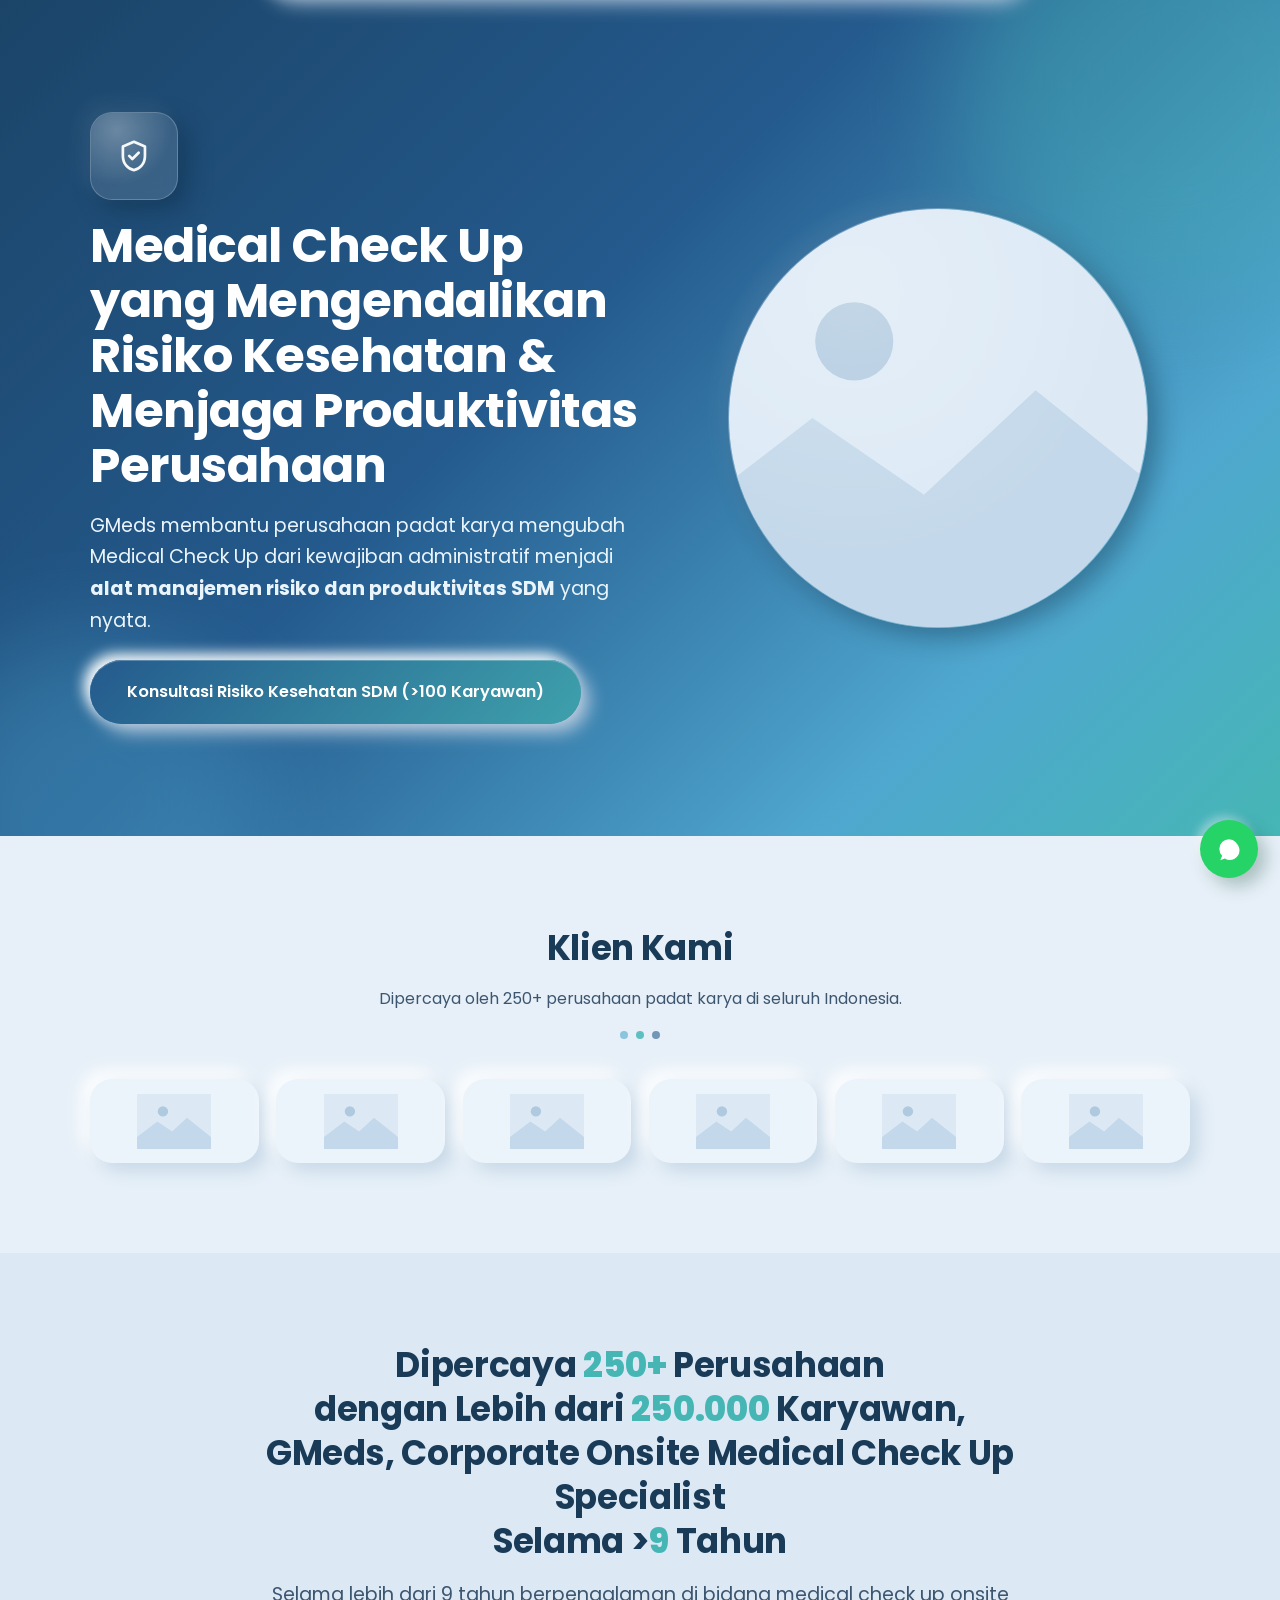
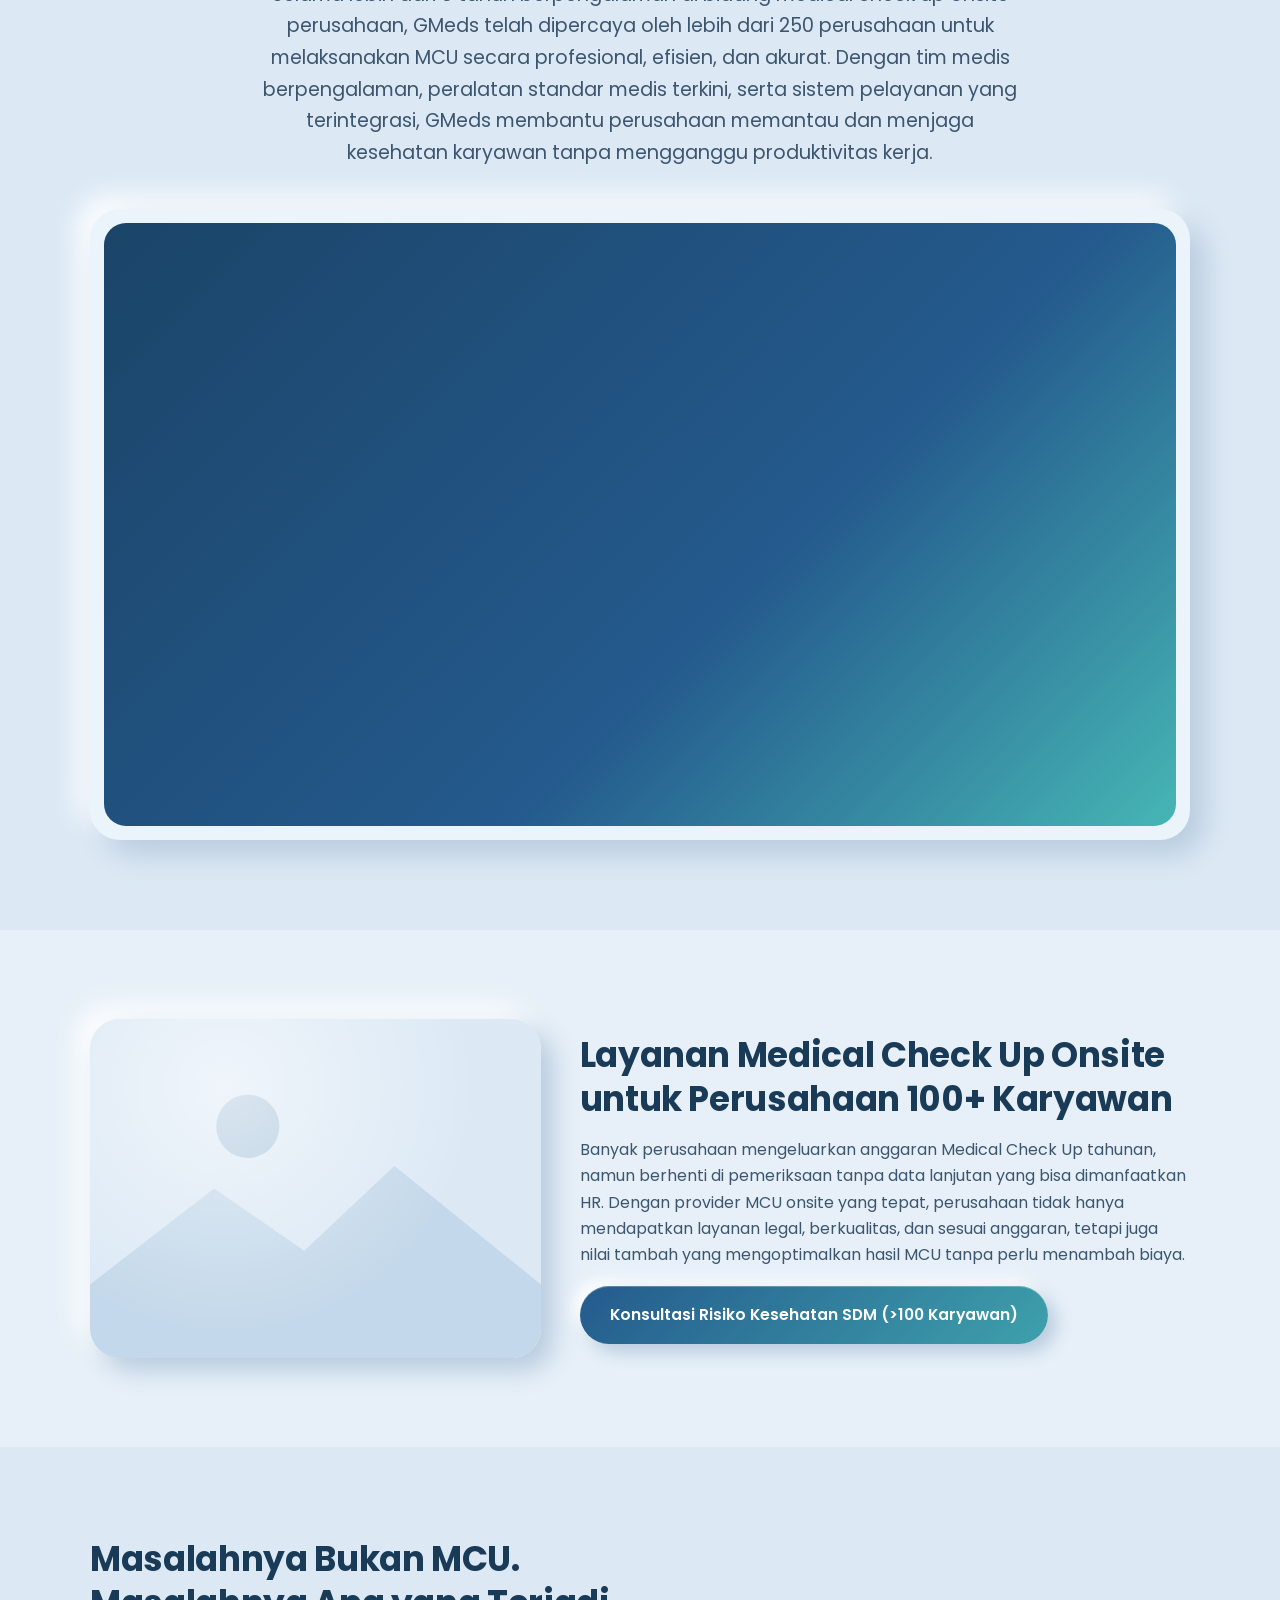
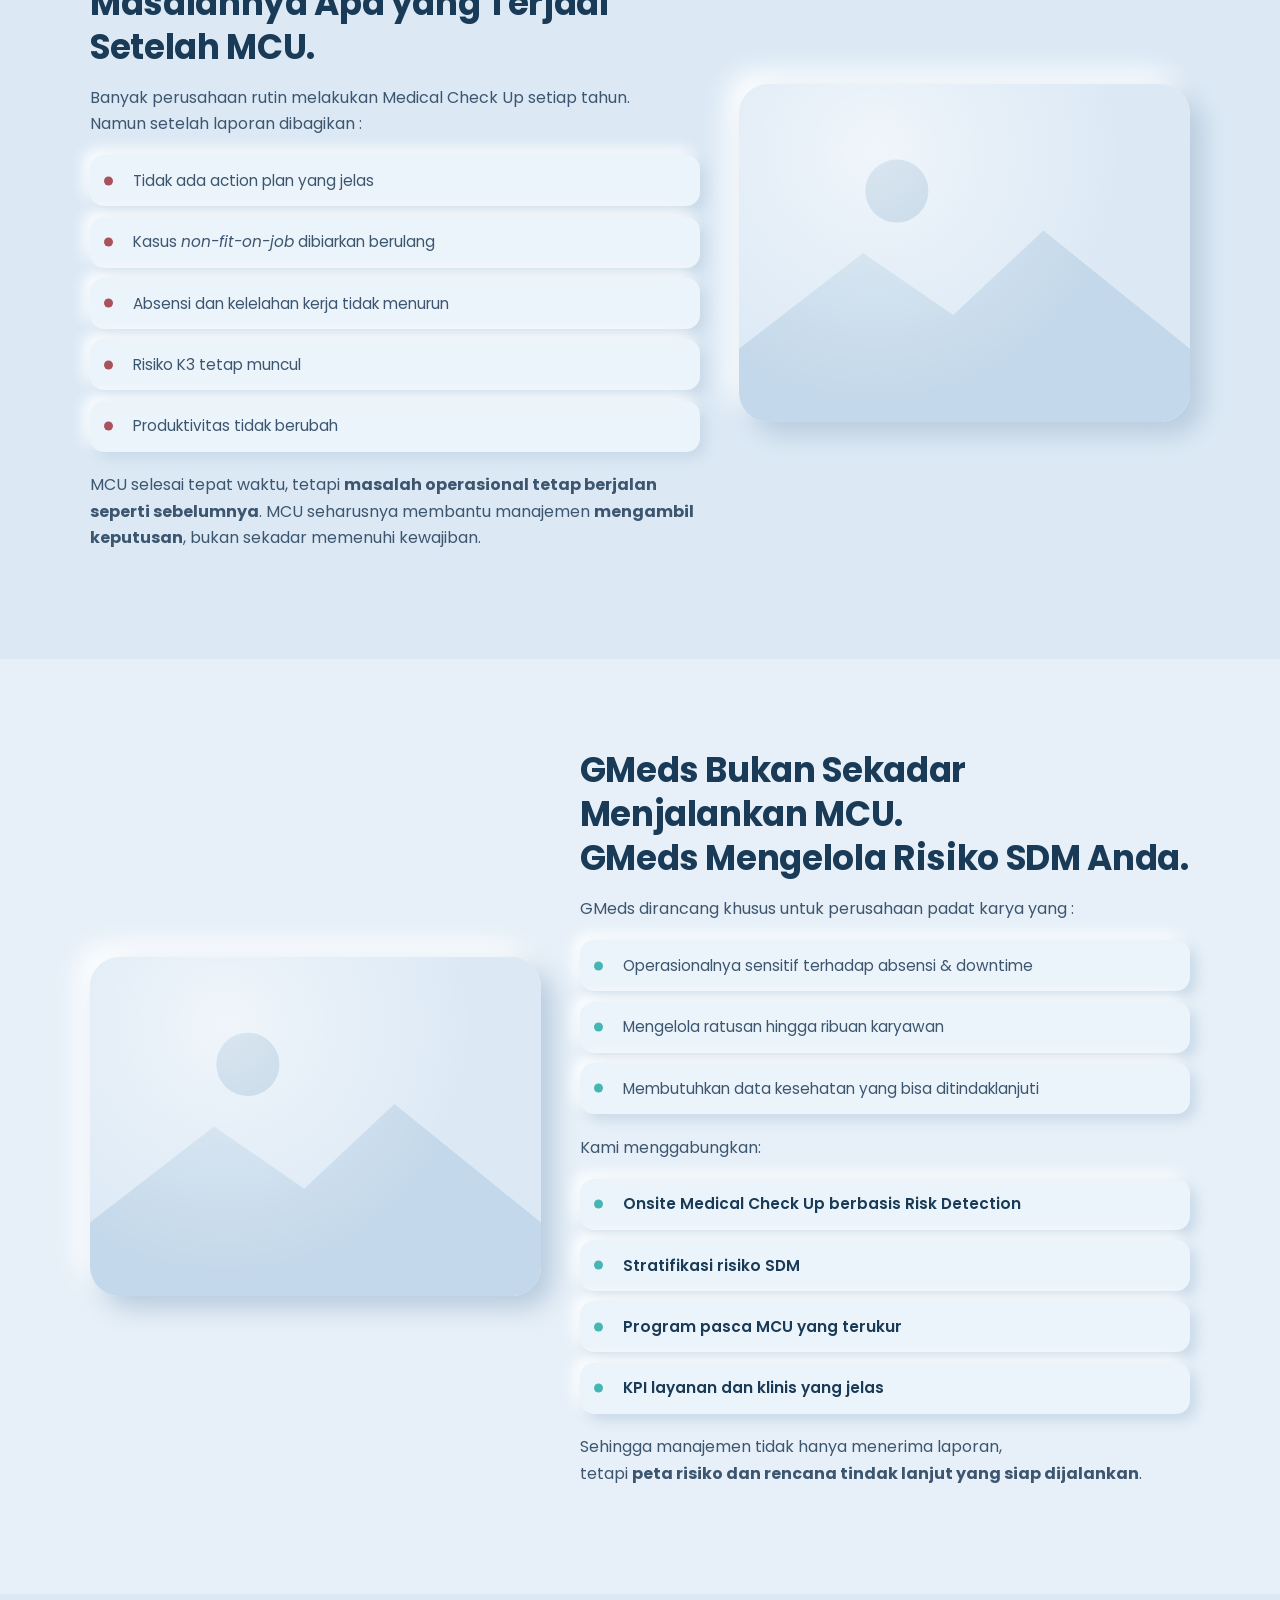
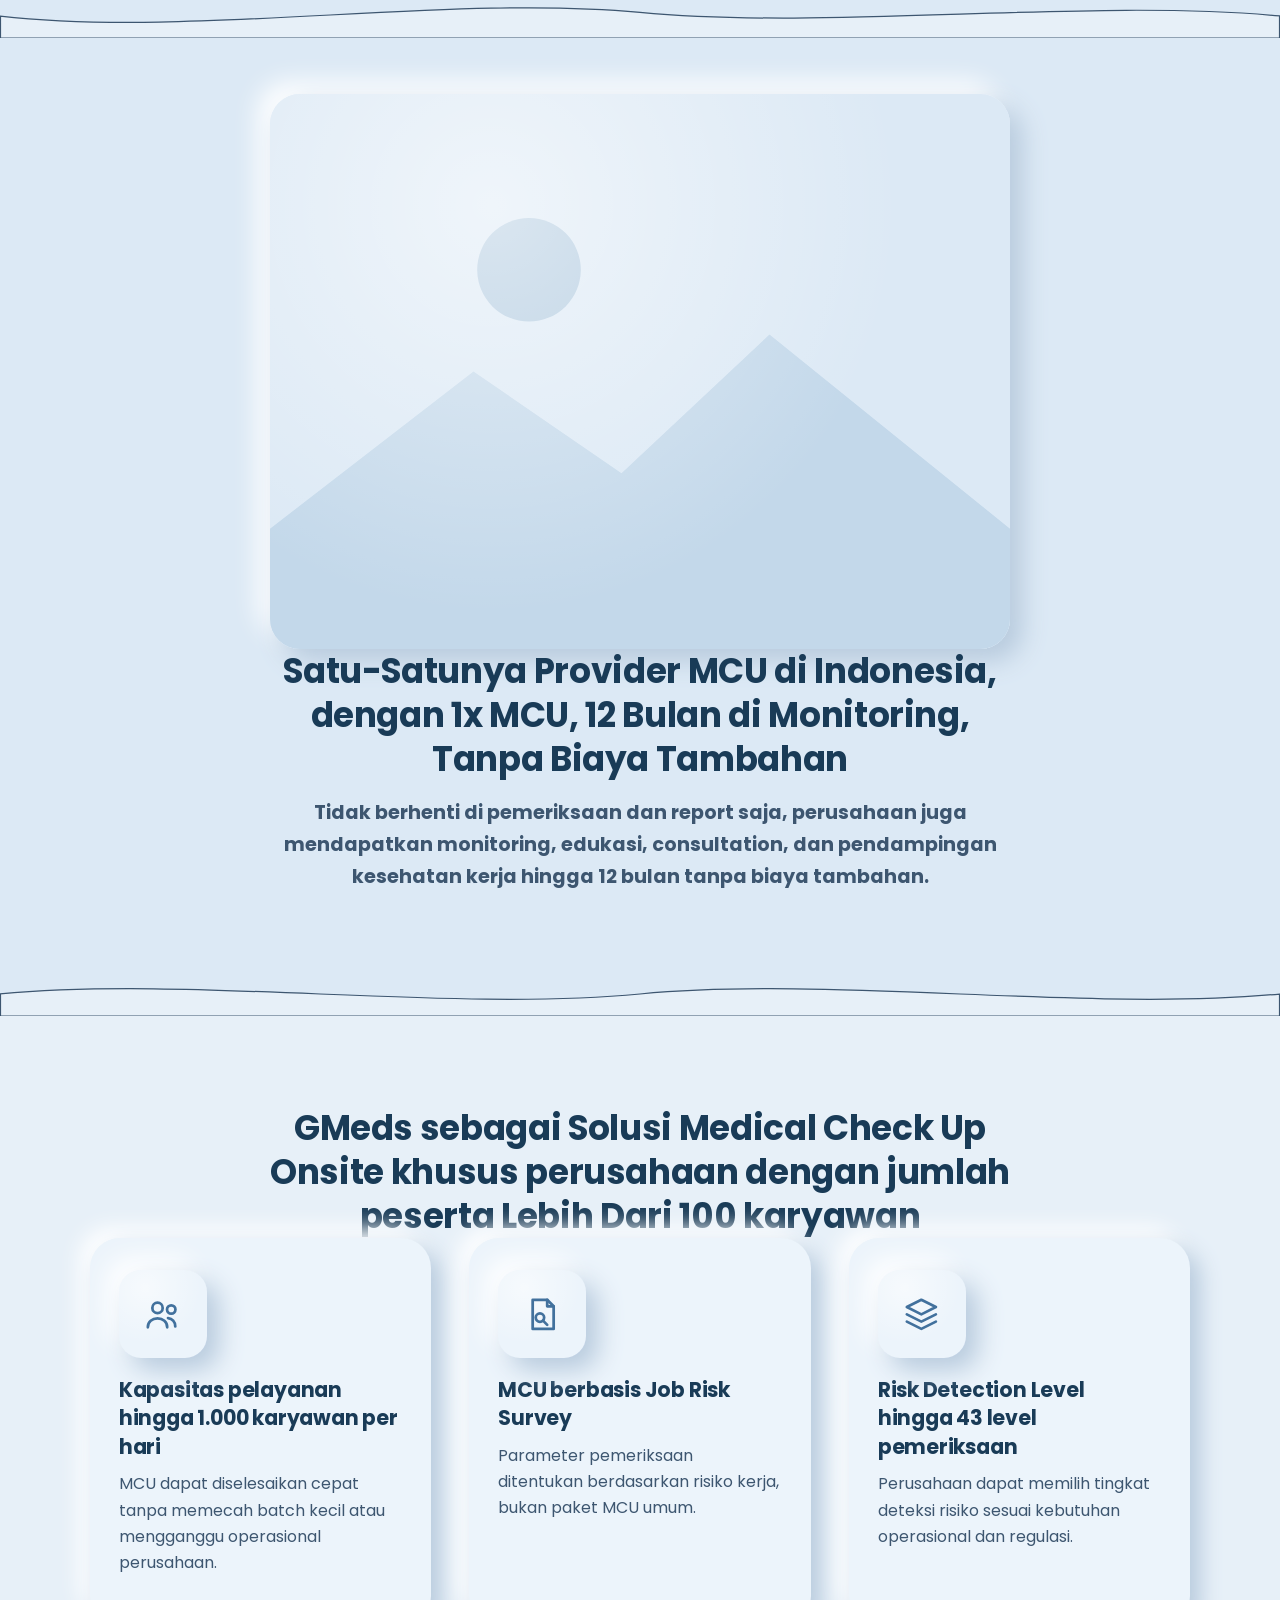
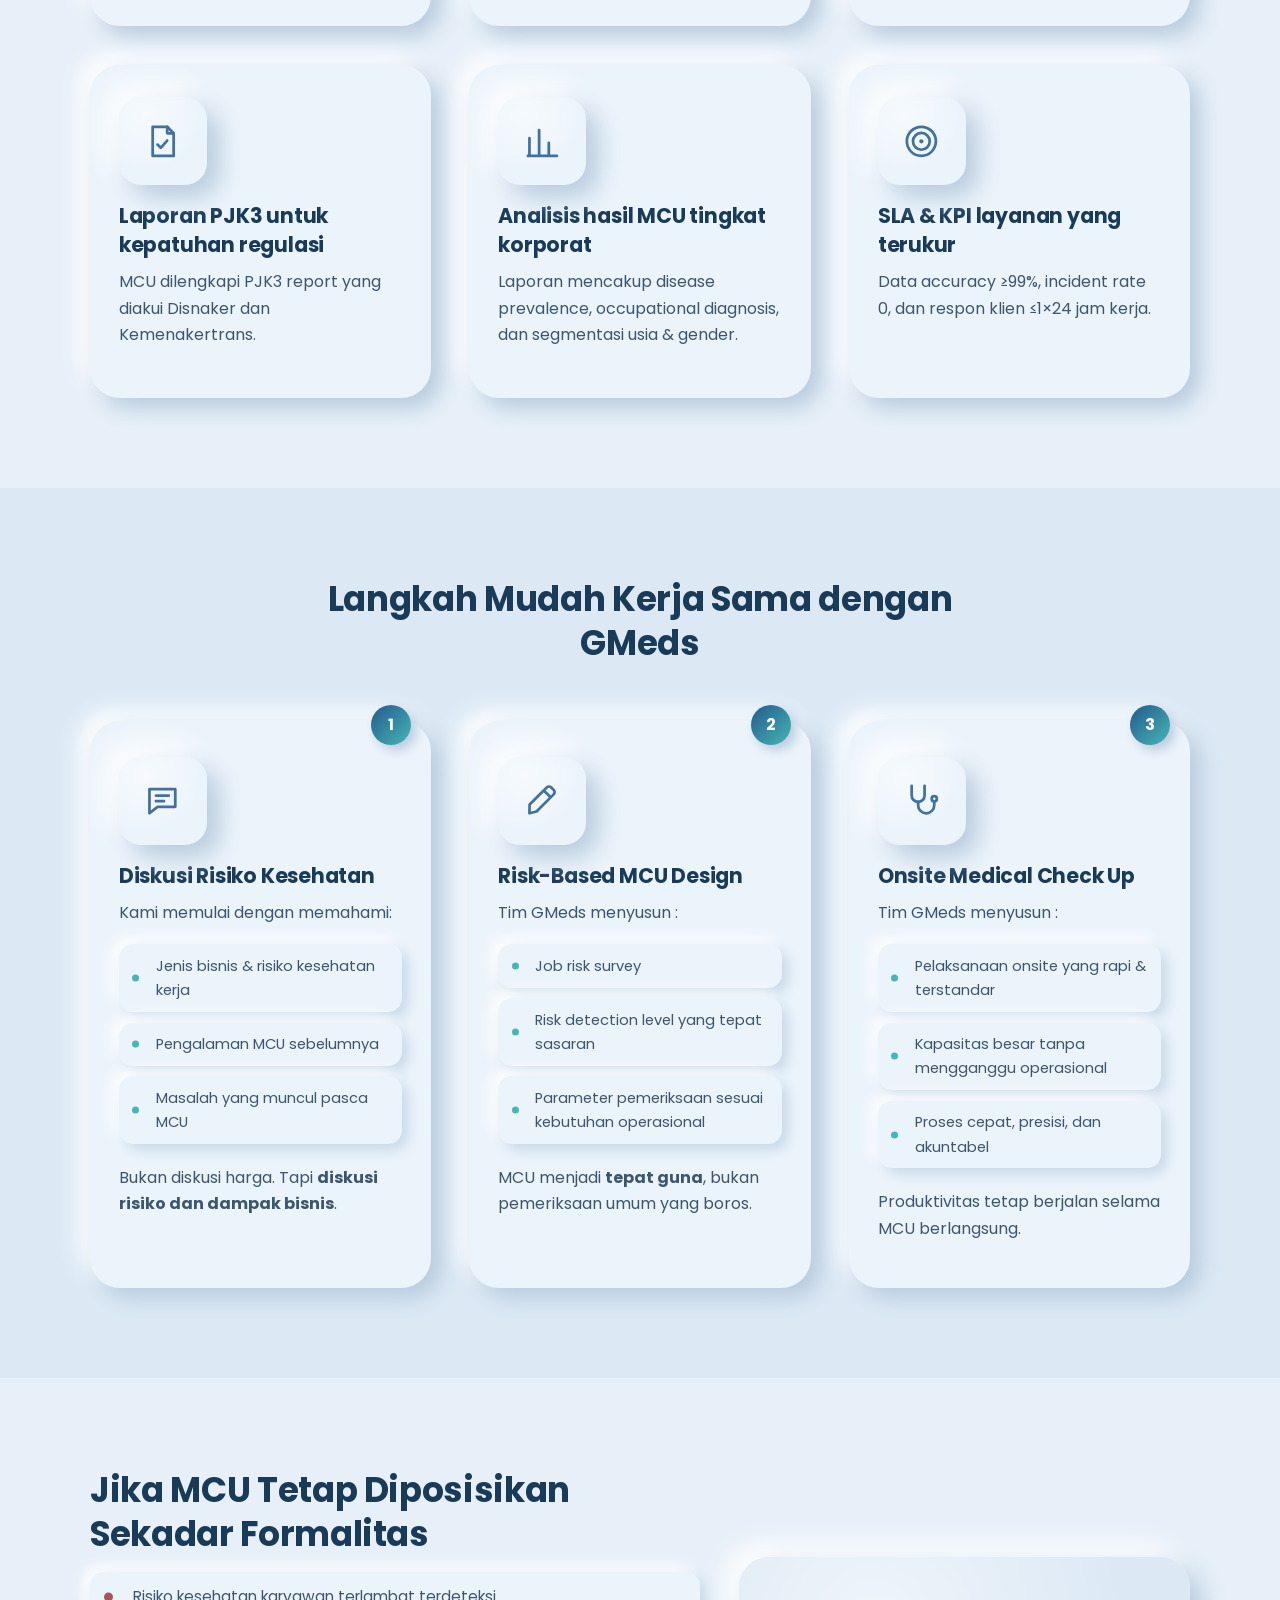
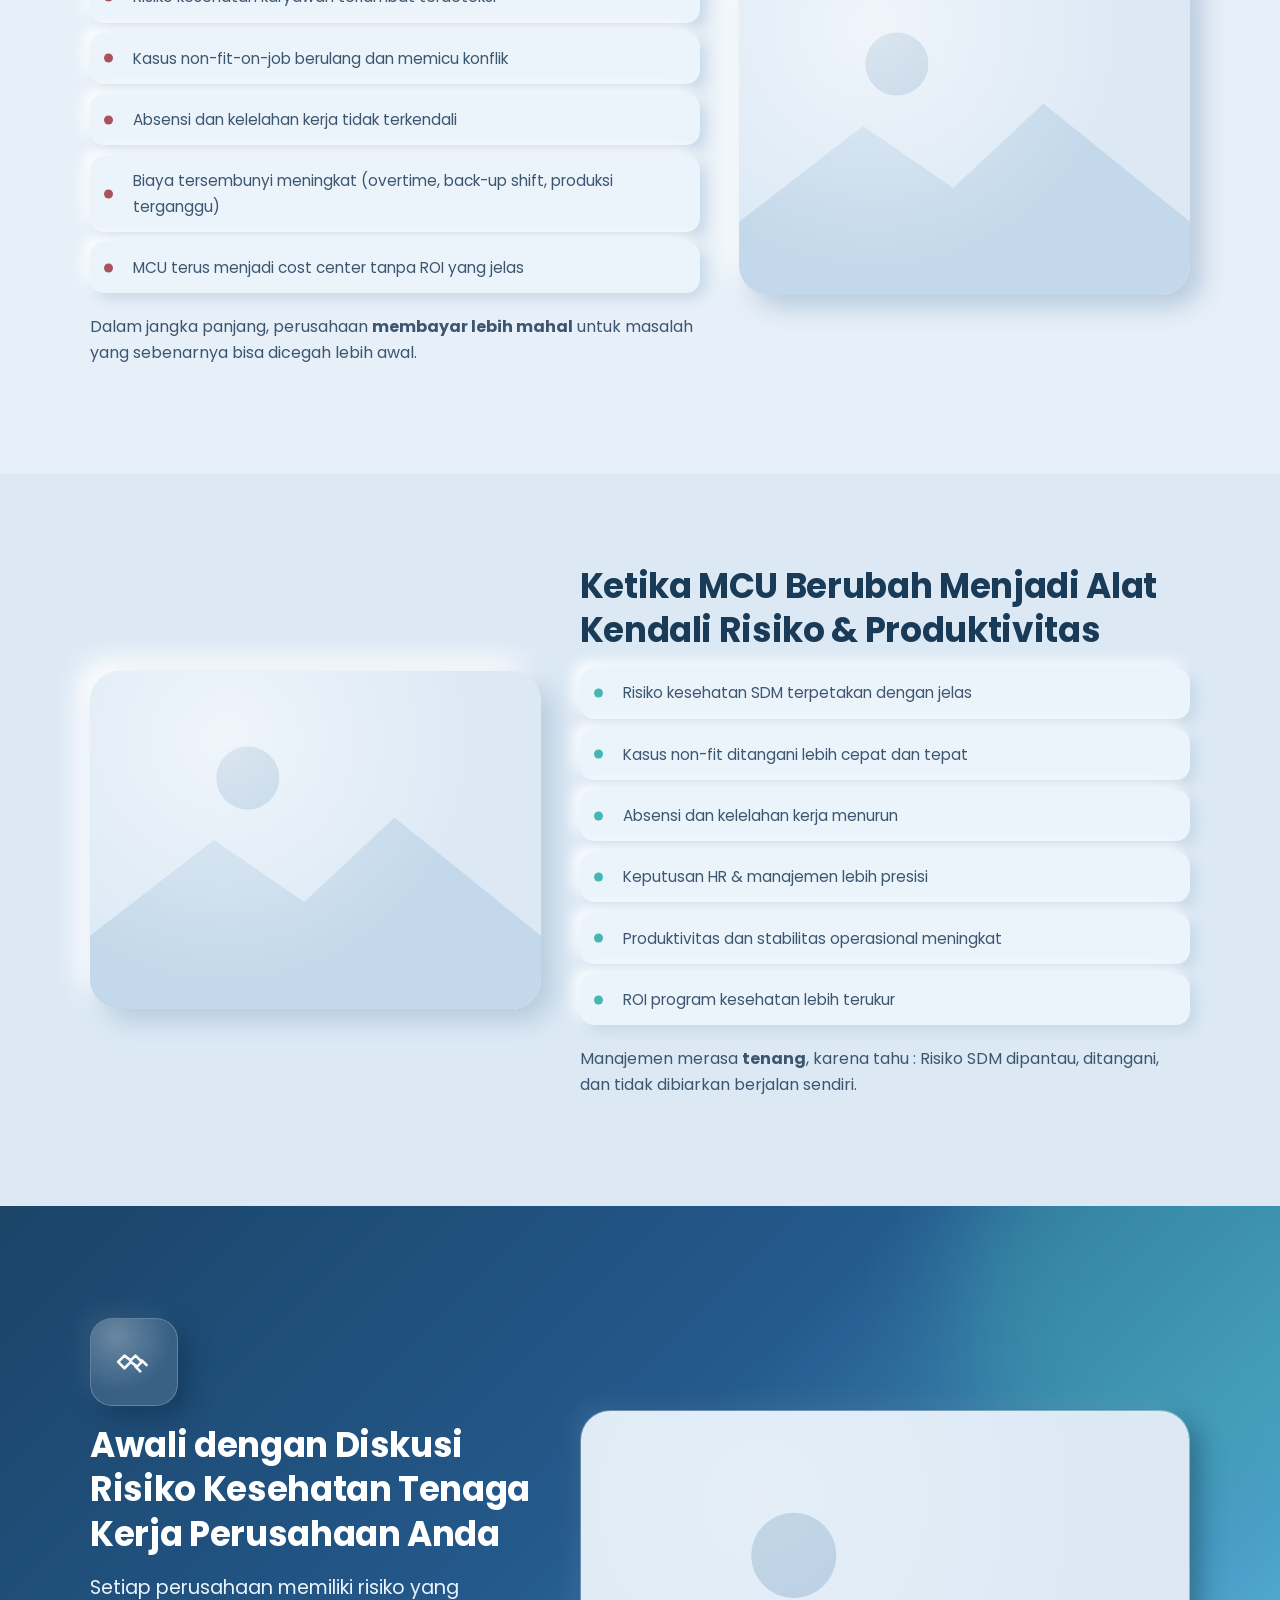
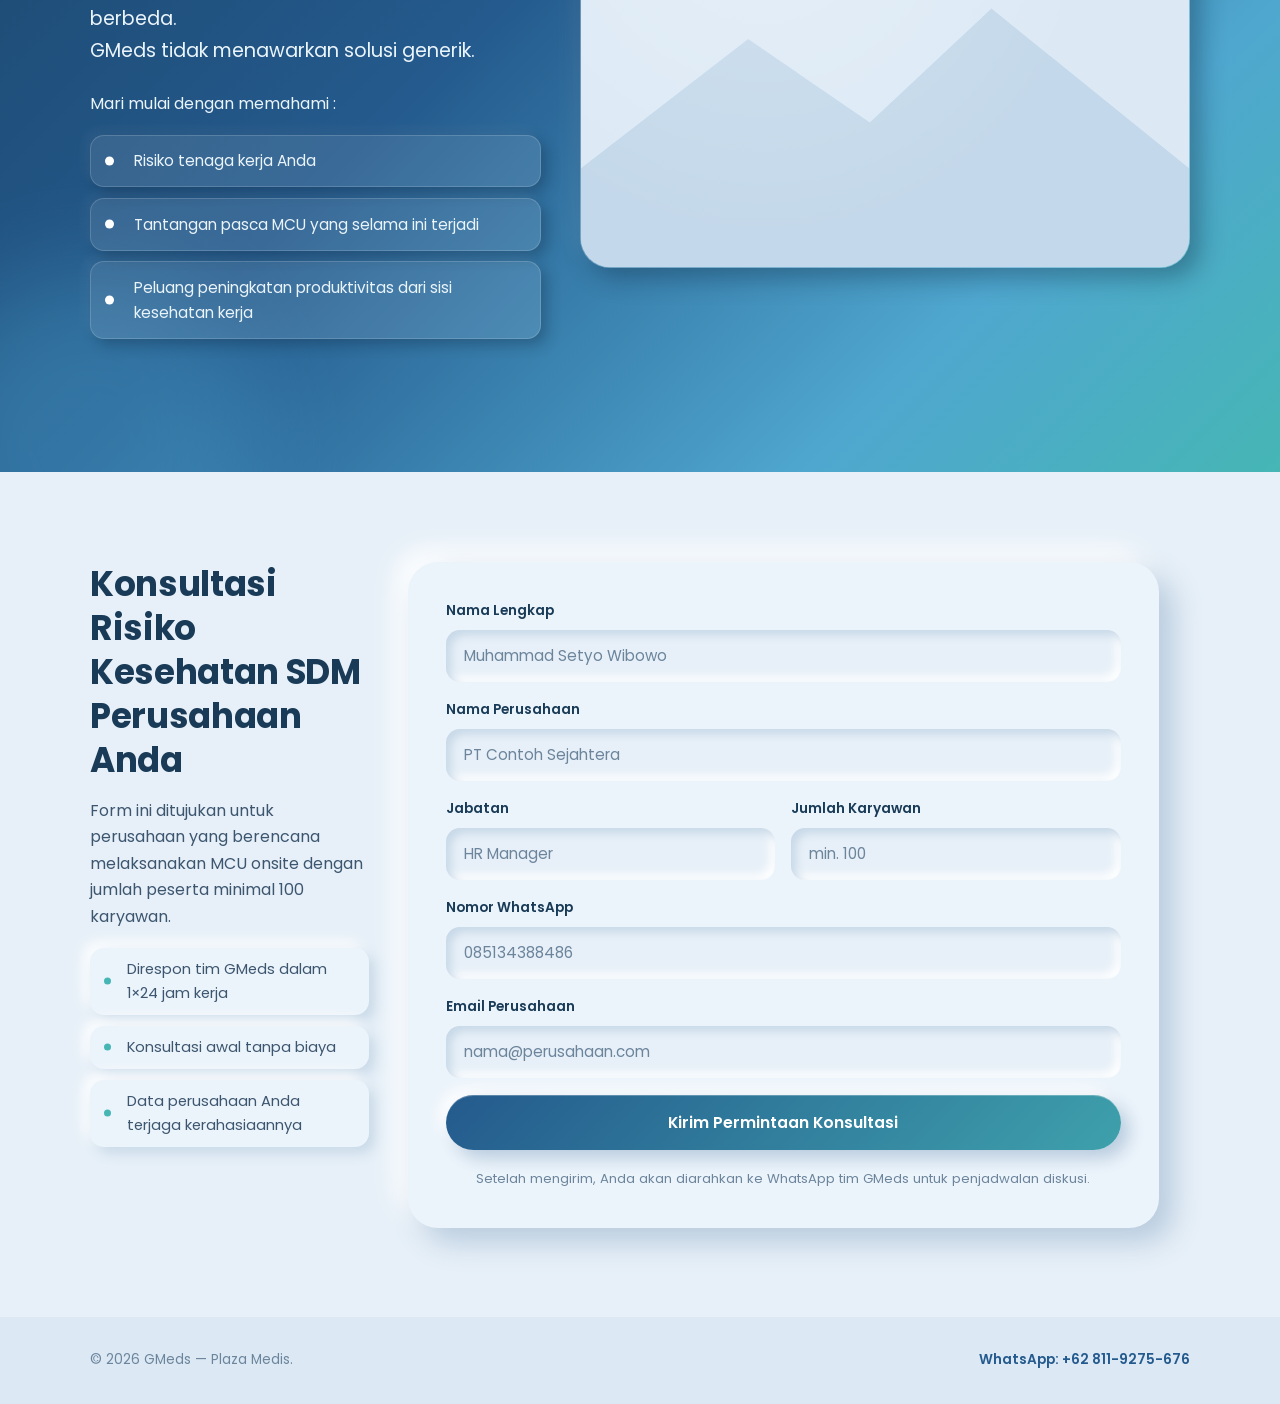
<file: demov2-lpgads/index.html>
<!DOCTYPE html>
<html lang="id">
<head>
<meta charset="UTF-8" />
<meta name="viewport" content="width=device-width, initial-scale=1, minimum-scale=1" />
<title>GMeds — Medical Check Up Onsite untuk Perusahaan 100+ Karyawan | Plaza Medis</title>
<meta name="description" content="GMeds membantu perusahaan padat karya mengubah Medical Check Up dari kewajiban administratif menjadi alat manajemen risiko dan produktivitas SDM yang nyata." />
<link rel="icon" type="image/jpg" href="https://plazamedis.id/wp-content/uploads/2026/08/favicon-plaza-medis-indonesia-2-1.jpg" />
<link rel="preconnect" href="https://fonts.googleapis.com">
<link rel="preconnect" href="https://fonts.gstatic.com" crossorigin>
<link href="https://fonts.googleapis.com/css2?family=Poppins:wght@300;400;500;600;700;800&display=swap" rel="stylesheet">
<link rel="stylesheet" href="setyostyle.css">

</head>
<body>

<!-- ============ ICON LIBRARY (inline sprite, no external images) ============ -->
<svg style="display:none">
<defs>
<symbol id="icon-shield" viewBox="0 0 24 24"><path d="M12 3l7 3v6c0 5-3.4 8.4-7 9-3.6-.6-7-4-7-9V6l7-3z"/><path d="M9 12l2 2 4-4"/></symbol>
<symbol id="icon-users" viewBox="0 0 24 24"><circle cx="9" cy="8" r="3.2"/><path d="M3 20c0-3.3 2.7-5.5 6-5.5s6 2.2 6 5.5"/><circle cx="17.5" cy="9" r="2.6"/><path d="M15.5 14.3c2.6.4 4.5 2.3 4.5 5.2"/></symbol>
<symbol id="icon-search-doc" viewBox="0 0 24 24"><path d="M6 3h9l4 4v14H6z"/><path d="M15 3v4h4"/><circle cx="10.5" cy="14" r="2.6"/><path d="M12.4 15.9L15 18.5"/></symbol>
<symbol id="icon-layers" viewBox="0 0 24 24"><path d="M12 3l9 4.5-9 4.5-9-4.5z"/><path d="M3 12l9 4.5 9-4.5"/><path d="M3 16.5L12 21l9-4.5"/></symbol>
<symbol id="icon-doc-check" viewBox="0 0 24 24"><path d="M6 3h9l4 4v14H6z"/><path d="M15 3v4h4"/><path d="M9 14l2 2 4-4.5"/></symbol>
<symbol id="icon-bar-chart" viewBox="0 0 24 24"><path d="M4 21V10M10 21V5M16 21v-8M21 21H3"/></symbol>
<symbol id="icon-target" viewBox="0 0 24 24"><circle cx="12" cy="12" r="9"/><circle cx="12" cy="12" r="5.2"/><circle cx="12" cy="12" r="1.3" fill="currentColor" stroke="none"/></symbol>
<symbol id="icon-chat" viewBox="0 0 24 24"><path d="M4 5h16v11H9l-5 4z"/><path d="M8 9h8M8 12.5h5"/></symbol>
<symbol id="icon-design" viewBox="0 0 24 24"><path d="M4 20l4.4-1.1L19 8.3a2 2 0 000-2.8L17.5 4a2 2 0 00-2.8 0L4.1 14.6z"/><path d="M13.5 6.5l3 3"/></symbol>
<symbol id="icon-stethoscope" viewBox="0 0 24 24"><path d="M6 3v6a4 4 0 008 0V3"/><path d="M10 13v2a5 5 0 0010 0v-2"/><circle cx="20" cy="11" r="1.6"/></symbol>
<symbol id="icon-handshake" viewBox="0 0 24 24"><path d="M2 12l4-4 4 3 3-3 4 4-3 3-4-3-4 4z"/><path d="M13 15l3 3M17 11l3 3"/></symbol>
<symbol id="icon-arrow-up" viewBox="0 0 24 24"><path d="M12 19V5M6 11l6-6 6 6"/></symbol>
<symbol id="icon-whatsapp" viewBox="0 0 24 24"><path d="M17.5 6.5a7.7 7.7 0 00-11 10.9L5 21l3.7-1.4a7.7 7.7 0 0011.7-6.6c0-2-.8-4-2.3-5.5z" fill="currentColor" stroke="none"/><path d="M9 9.6c0 3.6 2.9 6.4 6.4 6.4.6 0 1-.5.9-1.1l-.2-1a.9.9 0 00-.9-.7l-1.3.2a5 5 0 01-3.3-3.3l.2-1.3a.9.9 0 00-.7-.9l-1-.2a.9.9 0 00-1.1.9z" fill="#fff" stroke="none"/></symbol>
</defs>
</svg>

<!-- ============ SCROLL PROGRESS BAR ============ -->
<div class="scroll-progress" id="scrollProgress"></div>

<!-- ============ FLOATING NAV ============ -->
<nav class="floating-nav" id="floatingNav" aria-label="Navigasi utama">
  <a href="#beranda" class="floating-nav__brand">GMeds</a>
  <button class="floating-nav__toggle" id="navToggle" aria-label="Buka menu" aria-expanded="false">
    <span></span><span></span><span></span>
  </button>
  <div class="floating-nav__links" id="navLinks">
    <a href="#Client" data-nav>Klien Kami</a>
    <a href="#jaminan" data-nav>Keunggulan</a>
    <a href="#langkah" data-nav>Langkah Kerja Sama</a>
    <a href="#diskusi" data-nav>Diskusi</a>
    <a href="#daftar" class="floating-nav__cta" data-nav>Konsultasi Gratis</a>
  </div>
</nav>

<main>

<!-- ============ HERO ============ -->
<section class="section section--hero" id="beranda">
  <div class="hero-blob hero-blob--1" aria-hidden="true"></div>
  <div class="hero-blob hero-blob--2" aria-hidden="true"></div>
  <div class="container hero-grid">
    <div class="hero-col reveal" data-reveal>
      <div class="img-frame img-frame--sm img-frame--glass reveal" data-reveal data-reveal-delay="1">
        <svg class="img-frame__icon"><use href="#icon-shield"/></svg>
      </div>
      <h1 class="h1 hero-title">Medical Check Up yang Mengendalikan Risiko Kesehatan &amp; Menjaga Produktivitas Perusahaan</h1>
      <p class="lead hero-lead">GMeds membantu perusahaan padat karya mengubah Medical Check Up dari kewajiban administratif menjadi <strong>alat manajemen risiko dan produktivitas SDM</strong> yang nyata.</p>
      <a href="#daftar" class="btn btn--primary btn--lg">Konsultasi Risiko Kesehatan SDM (&gt;100 Karyawan)</a>
    </div>
    <div class="hero-col hero-col--visual reveal" data-reveal data-reveal-delay="2">
      <div class="img-frame img-frame--hero img-frame--glass">
        <img src="data:image/svg+xml,%3Csvg xmlns='http://www.w3.org/2000/svg' viewBox='0 0 400 300'%3E%3Crect width='400' height='300' fill='%23DCE9F5'/%3E%3Ccircle cx='140' cy='95' r='28' fill='%23AFC9DF'/%3E%3Cpath d='M0 235 L110 150 L190 205 L270 130 L400 235 L400 300 L0 300 Z' fill='%23C3D8EA'/%3E%3C/svg%3E" alt="Foto utama — ganti dengan foto tim medis/proses MCU GMeds" />
      </div>
    </div>
  </div>
</section>

<!-- ============ KLIEN KAMI ============ -->
<section class="section section--base" id="Client">
  <div class="container center-block reveal" data-reveal>
    <h2 class="h2">Klien Kami</h2>
    <p class="body-text center-mx">Dipercaya oleh 250+ perusahaan padat karya di seluruh Indonesia.</p>
    <div class="divider-dot" aria-hidden="true"><span></span><span></span><span></span></div>
  </div>
  <div class="container">
    <!-- Ganti src tiap logo-tile di bawah dengan logo klien asli -->
    <div class="logo-strip reveal" data-reveal data-reveal-delay="1">
      <div class="logo-tile"><img src="data:image/svg+xml,%3Csvg xmlns='http://www.w3.org/2000/svg' viewBox='0 0 400 300'%3E%3Crect width='400' height='300' fill='%23DCE9F5'/%3E%3Ccircle cx='140' cy='95' r='28' fill='%23AFC9DF'/%3E%3Cpath d='M0 235 L110 150 L190 205 L270 130 L400 235 L400 300 L0 300 Z' fill='%23C3D8EA'/%3E%3C/svg%3E" alt="Logo klien 1 — ganti dengan logo perusahaan" /></div>
      <div class="logo-tile"><img src="data:image/svg+xml,%3Csvg xmlns='http://www.w3.org/2000/svg' viewBox='0 0 400 300'%3E%3Crect width='400' height='300' fill='%23DCE9F5'/%3E%3Ccircle cx='140' cy='95' r='28' fill='%23AFC9DF'/%3E%3Cpath d='M0 235 L110 150 L190 205 L270 130 L400 235 L400 300 L0 300 Z' fill='%23C3D8EA'/%3E%3C/svg%3E" alt="Logo klien 2 — ganti dengan logo perusahaan" /></div>
      <div class="logo-tile"><img src="data:image/svg+xml,%3Csvg xmlns='http://www.w3.org/2000/svg' viewBox='0 0 400 300'%3E%3Crect width='400' height='300' fill='%23DCE9F5'/%3E%3Ccircle cx='140' cy='95' r='28' fill='%23AFC9DF'/%3E%3Cpath d='M0 235 L110 150 L190 205 L270 130 L400 235 L400 300 L0 300 Z' fill='%23C3D8EA'/%3E%3C/svg%3E" alt="Logo klien 3 — ganti dengan logo perusahaan" /></div>
      <div class="logo-tile"><img src="data:image/svg+xml,%3Csvg xmlns='http://www.w3.org/2000/svg' viewBox='0 0 400 300'%3E%3Crect width='400' height='300' fill='%23DCE9F5'/%3E%3Ccircle cx='140' cy='95' r='28' fill='%23AFC9DF'/%3E%3Cpath d='M0 235 L110 150 L190 205 L270 130 L400 235 L400 300 L0 300 Z' fill='%23C3D8EA'/%3E%3C/svg%3E" alt="Logo klien 4 — ganti dengan logo perusahaan" /></div>
      <div class="logo-tile"><img src="data:image/svg+xml,%3Csvg xmlns='http://www.w3.org/2000/svg' viewBox='0 0 400 300'%3E%3Crect width='400' height='300' fill='%23DCE9F5'/%3E%3Ccircle cx='140' cy='95' r='28' fill='%23AFC9DF'/%3E%3Cpath d='M0 235 L110 150 L190 205 L270 130 L400 235 L400 300 L0 300 Z' fill='%23C3D8EA'/%3E%3C/svg%3E" alt="Logo klien 5 — ganti dengan logo perusahaan" /></div>
      <div class="logo-tile"><img src="data:image/svg+xml,%3Csvg xmlns='http://www.w3.org/2000/svg' viewBox='0 0 400 300'%3E%3Crect width='400' height='300' fill='%23DCE9F5'/%3E%3Ccircle cx='140' cy='95' r='28' fill='%23AFC9DF'/%3E%3Cpath d='M0 235 L110 150 L190 205 L270 130 L400 235 L400 300 L0 300 Z' fill='%23C3D8EA'/%3E%3C/svg%3E" alt="Logo klien 6 — ganti dengan logo perusahaan" /></div>
    </div>
  </div>
</section>

<!-- ============ TRUST / STATS ============ -->
<section class="section section--alt">
  <div class="container">
    <div class="center-block reveal" data-reveal>
      <h2 class="h2">
        Dipercaya <span class="stat-num" data-count="250" data-suffix="+">250+</span> Perusahaan<br />
        dengan Lebih dari <span class="stat-num" data-count="250000" data-suffix="">250.000</span> Karyawan,<br />
        GMeds, Corporate Onsite Medical Check Up Specialist<br />
        Selama &gt;<span class="stat-num" data-count="9" data-suffix="">9</span> Tahun
      </h2>
      <p class="lead">Selama lebih dari 9 tahun berpengalaman di bidang medical check up onsite perusahaan, GMeds telah dipercaya oleh lebih dari 250 perusahaan untuk melaksanakan MCU secara profesional, efisien, dan akurat. Dengan tim medis berpengalaman, peralatan standar medis terkini, serta sistem pelayanan yang terintegrasi, GMeds membantu perusahaan memantau dan menjaga kesehatan karyawan tanpa mengganggu produktivitas kerja.</p>
    </div>
    <div class="video-frame reveal" data-reveal data-reveal-delay="1">
      <div class="video-frame__inner" id="videoFrame" data-yt="zBJwzyFiTfk">
          <iframe
            src="https://www.youtube.com/embed/zBJwzyFiTfk?rel=0&modestbranding=1"
            title="GMeds — Corporate Onsite Medical Check Up Specialist"
            loading="lazy"
            allow="accelerometer; autoplay; clipboard-write; encrypted-media; gyroscope; picture-in-picture; web-share"
            allowfullscreen>
          </iframe>
        </div>
      </div>
  </div>
</section>

<!-- ============ LAYANAN INTRO ============ -->
<section class="section section--base">
  <div class="container two-col">
    <div class="two-col__media reveal" data-reveal>
      <div class="img-frame img-frame--md">
        <img src="data:image/svg+xml,%3Csvg xmlns='http://www.w3.org/2000/svg' viewBox='0 0 400 300'%3E%3Crect width='400' height='300' fill='%23DCE9F5'/%3E%3Ccircle cx='140' cy='95' r='28' fill='%23AFC9DF'/%3E%3Cpath d='M0 235 L110 150 L190 205 L270 130 L400 235 L400 300 L0 300 Z' fill='%23C3D8EA'/%3E%3C/svg%3E" alt="Foto layanan MCU onsite — ganti dengan foto terkait" />
      </div>
    </div>
    <div class="two-col__text reveal" data-reveal data-reveal-delay="1">
      <h2 class="h2">Layanan Medical Check Up Onsite untuk Perusahaan 100+ Karyawan</h2>
      <p class="body-text">Banyak perusahaan mengeluarkan anggaran Medical Check Up tahunan, namun berhenti di pemeriksaan tanpa data lanjutan yang bisa dimanfaatkan HR. Dengan provider MCU onsite yang tepat, perusahaan tidak hanya mendapatkan layanan legal, berkualitas, dan sesuai anggaran, tetapi juga nilai tambah yang mengoptimalkan hasil MCU tanpa perlu menambah biaya.</p>
      <a href="#daftar" class="btn btn--primary">Konsultasi Risiko Kesehatan SDM (&gt;100 Karyawan)</a>
    </div>
  </div>
</section>

<!-- ============ MASALAH ============ -->
<section class="section section--alt">
  <div class="container two-col two-col--reverse">
    <div class="two-col__text reveal" data-reveal>
      <h2 class="h2">Masalahnya Bukan MCU. Masalahnya Apa yang Terjadi Setelah MCU.</h2>
      <p class="body-text">Banyak perusahaan rutin melakukan Medical Check Up setiap tahun.<br />Namun setelah laporan dibagikan :</p>
      <ul class="list-neu list-neu--warn">
        <li>Tidak ada action plan yang jelas</li>
        <li>Kasus <em>non-fit-on-job</em> dibiarkan berulang</li>
        <li>Absensi dan kelelahan kerja tidak menurun</li>
        <li>Risiko K3 tetap muncul</li>
        <li>Produktivitas tidak berubah</li>
      </ul>
      <p class="body-text">MCU selesai tepat waktu, tetapi <strong>masalah operasional tetap berjalan seperti sebelumnya</strong>. MCU seharusnya membantu manajemen <strong>mengambil keputusan</strong>, bukan sekadar memenuhi kewajiban.</p>
    </div>
    <div class="two-col__media reveal" data-reveal data-reveal-delay="1">
      <div class="img-frame img-frame--md">
        <img src="data:image/svg+xml,%3Csvg xmlns='http://www.w3.org/2000/svg' viewBox='0 0 400 300'%3E%3Crect width='400' height='300' fill='%23DCE9F5'/%3E%3Ccircle cx='140' cy='95' r='28' fill='%23AFC9DF'/%3E%3Cpath d='M0 235 L110 150 L190 205 L270 130 L400 235 L400 300 L0 300 Z' fill='%23C3D8EA'/%3E%3C/svg%3E" alt="Ilustrasi masalah pasca MCU — ganti dengan foto/infografis terkait" />
      </div>
    </div>
  </div>
</section>

<!-- ============ GMEDS BUKAN SEKADAR ============ -->
<section class="section section--base" id="plus">
  <div class="container two-col">
    <div class="two-col__media reveal" data-reveal>
      <div class="img-frame img-frame--md">
        <img src="data:image/svg+xml,%3Csvg xmlns='http://www.w3.org/2000/svg' viewBox='0 0 400 300'%3E%3Crect width='400' height='300' fill='%23DCE9F5'/%3E%3Ccircle cx='140' cy='95' r='28' fill='%23AFC9DF'/%3E%3Cpath d='M0 235 L110 150 L190 205 L270 130 L400 235 L400 300 L0 300 Z' fill='%23C3D8EA'/%3E%3C/svg%3E" alt="Foto pengelolaan risiko SDM — ganti dengan foto terkait" />
      </div>
    </div>
    <div class="two-col__text reveal" data-reveal data-reveal-delay="1">
      <h2 class="h2">GMeds Bukan Sekadar Menjalankan MCU.<br />GMeds Mengelola Risiko SDM Anda.</h2>
      <p class="body-text">GMeds dirancang khusus untuk perusahaan padat karya yang :</p>
      <ul class="list-neu">
        <li>Operasionalnya sensitif terhadap absensi &amp; downtime</li>
        <li>Mengelola ratusan hingga ribuan karyawan</li>
        <li>Membutuhkan data kesehatan yang bisa ditindaklanjuti</li>
      </ul>
      <p class="body-text">Kami menggabungkan:</p>
      <ul class="list-neu list-neu--strong">
        <li>Onsite Medical Check Up berbasis Risk Detection</li>
        <li>Stratifikasi risiko SDM</li>
        <li>Program pasca MCU yang terukur</li>
        <li>KPI layanan dan klinis yang jelas</li>
      </ul>
      <p class="body-text">Sehingga manajemen tidak hanya menerima laporan,<br />tetapi <strong>peta risiko dan rencana tindak lanjut yang siap dijalankan</strong>.</p>
    </div>
  </div>
</section>

<!-- ============ BANNER 12 BULAN ============ -->
<section class="section section--wave">
  <svg class="wave wave--top" viewBox="0 0 1000 60" preserveAspectRatio="none" aria-hidden="true"><path d="M0 30 C 150 60 350 0 500 25 C 650 50 850 5 1000 30 V60 H0 Z"/></svg>
  <div class="container center-block center-block--banner">
    <div class="img-frame img-frame--md reveal" data-reveal>
      <img src="data:image/svg+xml,%3Csvg xmlns='http://www.w3.org/2000/svg' viewBox='0 0 400 300'%3E%3Crect width='400' height='300' fill='%23DCE9F5'/%3E%3Ccircle cx='140' cy='95' r='28' fill='%23AFC9DF'/%3E%3Cpath d='M0 235 L110 150 L190 205 L270 130 L400 235 L400 300 L0 300 Z' fill='%23C3D8EA'/%3E%3C/svg%3E" alt="Foto monitoring 12 bulan — ganti dengan foto terkait" />
    </div>
    <h2 class="h2 reveal" data-reveal data-reveal-delay="1">Satu-Satunya Provider MCU di Indonesia, dengan 1x MCU, 12 Bulan di Monitoring, Tanpa Biaya Tambahan</h2>
    <p class="lead reveal" data-reveal data-reveal-delay="2"><strong>Tidak berhenti di pemeriksaan dan report saja, perusahaan juga mendapatkan monitoring, edukasi, consultation, dan pendampingan kesehatan kerja hingga 12 bulan tanpa biaya tambahan.</strong></p>
  </div>
  <svg class="wave wave--bottom" viewBox="0 0 1000 60" preserveAspectRatio="none" aria-hidden="true"><path d="M0 30 C 150 5 350 55 500 30 C 650 5 850 55 1000 30 V60 H0 Z"/></svg>
</section>

<!-- ============ JAMINAN GRID ============ -->
<section class="section section--base" id="jaminan">
  <div class="container">
    <h2 class="h2 center-block reveal" data-reveal>GMeds sebagai Solusi Medical Check Up Onsite khusus perusahaan dengan jumlah peserta Lebih Dari 100 karyawan</h2>
    <div class="grid-3">
      <div class="feature-card reveal" data-reveal data-reveal-delay="1">
        <div class="img-frame img-frame--sm"><svg class="img-frame__icon"><use href="#icon-users"/></svg></div>
        <h3 class="h3">Kapasitas pelayanan hingga 1.000 karyawan per hari</h3>
        <p class="body-text">MCU dapat diselesaikan cepat tanpa memecah batch kecil atau mengganggu operasional perusahaan.</p>
      </div>
      <div class="feature-card reveal" data-reveal data-reveal-delay="2">
        <div class="img-frame img-frame--sm"><svg class="img-frame__icon"><use href="#icon-search-doc"/></svg></div>
        <h3 class="h3">MCU berbasis Job Risk Survey</h3>
        <p class="body-text">Parameter pemeriksaan ditentukan berdasarkan risiko kerja, bukan paket MCU umum.</p>
      </div>
      <div class="feature-card reveal" data-reveal data-reveal-delay="3">
        <div class="img-frame img-frame--sm"><svg class="img-frame__icon"><use href="#icon-layers"/></svg></div>
        <h3 class="h3">Risk Detection Level hingga 43 level pemeriksaan</h3>
        <p class="body-text">Perusahaan dapat memilih tingkat deteksi risiko sesuai kebutuhan operasional dan regulasi.</p>
      </div>
      <div class="feature-card reveal" data-reveal data-reveal-delay="1">
        <div class="img-frame img-frame--sm"><svg class="img-frame__icon"><use href="#icon-doc-check"/></svg></div>
        <h3 class="h3">Laporan PJK3 untuk kepatuhan regulasi</h3>
        <p class="body-text">MCU dilengkapi PJK3 report yang diakui Disnaker dan Kemenakertrans.</p>
      </div>
      <div class="feature-card reveal" data-reveal data-reveal-delay="2">
        <div class="img-frame img-frame--sm"><svg class="img-frame__icon"><use href="#icon-bar-chart"/></svg></div>
        <h3 class="h3">Analisis hasil MCU tingkat korporat</h3>
        <p class="body-text">Laporan mencakup disease prevalence, occupational diagnosis, dan segmentasi usia &amp; gender.</p>
      </div>
      <div class="feature-card reveal" data-reveal data-reveal-delay="3">
        <div class="img-frame img-frame--sm"><svg class="img-frame__icon"><use href="#icon-target"/></svg></div>
        <h3 class="h3">SLA &amp; KPI layanan yang terukur</h3>
        <p class="body-text">Data accuracy ≥99%, incident rate 0, dan respon klien ≤1×24 jam kerja.</p>
      </div>
    </div>
  </div>
</section>

<!-- ============ LANGKAH MUDAH HEADER ============ -->
<section class="section section--alt section--tight" id="langkah">
  <div class="container center-block reveal" data-reveal>
    <h2 class="h2">Langkah Mudah Kerja Sama dengan GMeds</h2>
  </div>
</section>

<!-- ============ 3 STEPS ============ -->
<section class="section section--alt section--top-tight">
  <div class="container grid-3 grid-3--steps">
    <div class="step-card reveal" data-reveal data-reveal-delay="1">
      <span class="step-card__num">1</span>
      <div class="img-frame img-frame--sm"><svg class="img-frame__icon"><use href="#icon-chat"/></svg></div>
      <h3 class="h3">Diskusi Risiko Kesehatan</h3>
      <p class="body-text">Kami memulai dengan memahami:</p>
      <ul class="list-neu list-neu--compact">
        <li>Jenis bisnis &amp; risiko kesehatan kerja</li>
        <li>Pengalaman MCU sebelumnya</li>
        <li>Masalah yang muncul pasca MCU</li>
      </ul>
      <p class="body-text">Bukan diskusi harga. Tapi <strong>diskusi risiko dan dampak bisnis</strong>.</p>
    </div>
    <div class="step-card reveal" data-reveal data-reveal-delay="2">
      <span class="step-card__num">2</span>
      <div class="img-frame img-frame--sm"><svg class="img-frame__icon"><use href="#icon-design"/></svg></div>
      <h3 class="h3">Risk-Based MCU Design</h3>
      <p class="body-text">Tim GMeds menyusun :</p>
      <ul class="list-neu list-neu--compact">
        <li>Job risk survey</li>
        <li>Risk detection level yang tepat sasaran</li>
        <li>Parameter pemeriksaan sesuai kebutuhan operasional</li>
      </ul>
      <p class="body-text">MCU menjadi <strong>tepat guna</strong>, bukan pemeriksaan umum yang boros.</p>
    </div>
    <div class="step-card reveal" data-reveal data-reveal-delay="3">
      <span class="step-card__num">3</span>
      <div class="img-frame img-frame--sm"><svg class="img-frame__icon"><use href="#icon-stethoscope"/></svg></div>
      <h3 class="h3">Onsite Medical Check Up</h3>
      <p class="body-text">Tim GMeds menyusun :</p>
      <ul class="list-neu list-neu--compact">
        <li>Pelaksanaan onsite yang rapi &amp; terstandar</li>
        <li>Kapasitas besar tanpa mengganggu operasional</li>
        <li>Proses cepat, presisi, dan akuntabel</li>
      </ul>
      <p class="body-text">Produktivitas tetap berjalan selama MCU berlangsung.</p>
    </div>
  </div>
</section>

<!-- ============ FORMALITAS (NEGATIF) ============ -->
<section class="section section--base">
  <div class="container two-col two-col--reverse">
    <div class="two-col__text reveal" data-reveal>
      <h2 class="h2">Jika MCU Tetap Diposisikan Sekadar Formalitas</h2>
      <ul class="list-neu list-neu--warn">
        <li>Risiko kesehatan karyawan terlambat terdeteksi</li>
        <li>Kasus non-fit-on-job berulang dan memicu konflik</li>
        <li>Absensi dan kelelahan kerja tidak terkendali</li>
        <li>Biaya tersembunyi meningkat (overtime, back-up shift, produksi terganggu)</li>
        <li>MCU terus menjadi cost center tanpa ROI yang jelas</li>
      </ul>
      <p class="body-text">Dalam jangka panjang, perusahaan <strong>membayar lebih mahal</strong> untuk masalah yang sebenarnya bisa dicegah lebih awal.</p>
    </div>
    <div class="two-col__media reveal" data-reveal data-reveal-delay="1">
      <div class="img-frame img-frame--md">
        <img src="data:image/svg+xml,%3Csvg xmlns='http://www.w3.org/2000/svg' viewBox='0 0 400 300'%3E%3Crect width='400' height='300' fill='%23DCE9F5'/%3E%3Ccircle cx='140' cy='95' r='28' fill='%23AFC9DF'/%3E%3Cpath d='M0 235 L110 150 L190 205 L270 130 L400 235 L400 300 L0 300 Z' fill='%23C3D8EA'/%3E%3C/svg%3E" alt="Ilustrasi risiko bila MCU sekadar formalitas — ganti dengan foto terkait" />
      </div>
    </div>
  </div>
</section>

<!-- ============ ALAT KENDALI (POSITIF) ============ -->
<section class="section section--alt">
  <div class="container two-col">
    <div class="two-col__media reveal" data-reveal>
      <div class="img-frame img-frame--md">
        <img src="data:image/svg+xml,%3Csvg xmlns='http://www.w3.org/2000/svg' viewBox='0 0 400 300'%3E%3Crect width='400' height='300' fill='%23DCE9F5'/%3E%3Ccircle cx='140' cy='95' r='28' fill='%23AFC9DF'/%3E%3Cpath d='M0 235 L110 150 L190 205 L270 130 L400 235 L400 300 L0 300 Z' fill='%23C3D8EA'/%3E%3C/svg%3E" alt="Foto hasil positif pengelolaan risiko — ganti dengan foto terkait" />
      </div>
    </div>
    <div class="two-col__text reveal" data-reveal data-reveal-delay="1">
      <h2 class="h2">Ketika MCU Berubah Menjadi Alat Kendali Risiko &amp; Produktivitas</h2>
      <ul class="list-neu list-neu--good">
        <li>Risiko kesehatan SDM terpetakan dengan jelas</li>
        <li>Kasus non-fit ditangani lebih cepat dan tepat</li>
        <li>Absensi dan kelelahan kerja menurun</li>
        <li>Keputusan HR &amp; manajemen lebih presisi</li>
        <li>Produktivitas dan stabilitas operasional meningkat</li>
        <li>ROI program kesehatan lebih terukur</li>
      </ul>
      <p class="body-text">Manajemen merasa <strong>tenang</strong>, karena tahu : Risiko SDM dipantau, ditangani, dan tidak dibiarkan berjalan sendiri.</p>
    </div>
  </div>
</section>

<!-- ============ CTA DISKUSI ============ -->
<section class="section section--hero" id="diskusi">
  <div class="hero-blob hero-blob--1" aria-hidden="true"></div>
  <div class="hero-blob hero-blob--2" aria-hidden="true"></div>
  <div class="container two-col">
    <div class="two-col__text reveal" data-reveal>
      <div class="img-frame img-frame--sm img-frame--glass">
        <svg class="img-frame__icon"><use href="#icon-handshake"/></svg>
      </div>
      <h2 class="h2 h2--onhero">Awali dengan Diskusi Risiko Kesehatan Tenaga Kerja Perusahaan Anda</h2>
      <p class="lead lead--onhero">Setiap perusahaan memiliki risiko yang berbeda.<br />GMeds tidak menawarkan solusi generik.</p>
      <p class="body-text body-text--onhero">Mari mulai dengan memahami :</p>
      <ul class="list-neu list-neu--glass">
        <li>Risiko tenaga kerja Anda</li>
        <li>Tantangan pasca MCU yang selama ini terjadi</li>
        <li>Peluang peningkatan produktivitas dari sisi kesehatan kerja</li>
      </ul>
    </div>
    <div class="two-col__media reveal" data-reveal data-reveal-delay="1">
      <div class="img-frame img-frame--md img-frame--glass">
        <img src="data:image/svg+xml,%3Csvg xmlns='http://www.w3.org/2000/svg' viewBox='0 0 400 300'%3E%3Crect width='400' height='300' fill='%23DCE9F5'/%3E%3Ccircle cx='140' cy='95' r='28' fill='%23AFC9DF'/%3E%3Cpath d='M0 235 L110 150 L190 205 L270 130 L400 235 L400 300 L0 300 Z' fill='%23C3D8EA'/%3E%3C/svg%3E" alt="Foto sesi diskusi konsultasi — ganti dengan foto terkait" />
      </div>
    </div>
  </div>
</section>

<!-- ============ FORM DAFTAR ============ -->
<section class="section section--base" id="daftar">
  <div class="container">
    <div class="form-wrap">
      <div class="form-wrap__intro reveal" data-reveal>
        <h2 class="h2">Konsultasi Risiko Kesehatan SDM Perusahaan Anda</h2>
        <p class="body-text">Form ini ditujukan untuk perusahaan yang berencana melaksanakan MCU onsite dengan jumlah peserta minimal 100 karyawan.</p>
        <ul class="list-neu list-neu--compact">
          <li>Direspon tim GMeds dalam 1×24 jam kerja</li>
          <li>Konsultasi awal tanpa biaya</li>
          <li>Data perusahaan Anda terjaga kerahasiaannya</li>
        </ul>
      </div>
      <form class="neu-form reveal" data-reveal data-reveal-delay="1" id="consultForm">
        <div class="neu-form__row">
          <label for="fNama">Nama Lengkap</label>
          <input type="text" id="fNama" name="nama" placeholder="Muhammad Setyo Wibowo" required />
        </div>
        <div class="neu-form__row">
          <label for="fPerusahaan">Nama Perusahaan</label>
          <input type="text" id="fPerusahaan" name="perusahaan" placeholder="PT Contoh Sejahtera" required />
        </div>
        <div class="neu-form__row neu-form__row--split">
          <div>
            <label for="fJabatan">Jabatan</label>
            <input type="text" id="fJabatan" name="jabatan" placeholder="HR Manager" />
          </div>
          <div>
            <label for="fJumlah">Jumlah Karyawan</label>
            <input type="number" id="fJumlah" name="jumlah" min="100" placeholder="min. 100" required />
          </div>
        </div>
        <div class="neu-form__row">
          <label for="fWA">Nomor WhatsApp</label>
          <input type="tel" id="fWA" name="wa" placeholder="085134388486" required />
        </div>
        <div class="neu-form__row">
          <label for="fEmail">Email Perusahaan</label>
          <input type="email" id="fEmail" name="email" placeholder="nama@perusahaan.com" />
        </div>
        <button type="submit" class="btn btn--primary btn--block">Kirim Permintaan Konsultasi</button>
        <p class="neu-form__note">Setelah mengirim, Anda akan diarahkan ke WhatsApp tim GMeds untuk penjadwalan diskusi.</p>
      </form>
    </div>
  </div>
</section>

</main>

<!-- ============ FOOTER ============ -->
<footer class="site-footer">
  <div class="container site-footer__inner">
    <span>© <span id="year"></span> GMeds — Plaza Medis.</span>
    <a href="https://wa.me/628119275676" target="_blank" rel="noopener" class="site-footer__wa">WhatsApp: +62 811-9275-676</a>
  </div>
</footer>

<!-- ============ FLOATING WHATSAPP ============ -->
<div class="wa-widget" id="waWidget">
  <div class="wa-bubble" id="waBubble" role="dialog" aria-label="Chat WhatsApp Plaza Medis" aria-hidden="true">
    <div class="wa-bubble__header">
      <span>Plaza Medis</span>
      <button type="button" class="wa-bubble__close" id="waClose" aria-label="Tutup chat">×</button>
    </div>
    <div class="wa-bubble__body">
      <div class="wa-bubble__message">Hello <span aria-hidden="true">👋</span>, welcome to <strong>Plaza<span class="wa-bubble__mobile-break"><br></span> Medis</strong></div>
      <div class="wa-bubble__message">Can we help you?</div>
    </div>
    <a class="wa-bubble__button" id="waOpenChat" href="https://wa.me/628119275676?text=Halo%20GMeds!%20Saya%20ingin%20Konsultasi%20mengenai%20kebutuhan%20MCU%20untuk%20perusahaan" target="_blank" rel="noopener">
      Open Chat
    </a>
  </div>

  <button class="wa-float" id="waFloat" type="button" aria-label="Buka chat WhatsApp" aria-expanded="false">
    <svg><use href="#icon-whatsapp"/></svg>
  </button>
</div>

<!-- ============ BACK TO TOP ============ -->
<button class="back-top" id="backTop" aria-label="Kembali ke atas">
  <svg><use href="#icon-arrow-up"/></svg>
</button>


<script src="setyojs.js"></script>
</body>
</html>
</file>
<file: demov2-lpgads/setyostyle.css>
/* ==========================================================================
   GMeds — Neumorphism Redesign
   Palette source: brand color sheet (#245A8D / #4FA7CF / #46B6B5 / #AA525C / #F2F2F2)
   Font: Poppins
   ========================================================================== */

:root{
  /* brand colors */
  --navy:#245A8D;
  --navy-deep:#1B4468;
  --blue:#4FA7CF;
  --teal:#46B6B5;
  --rose:#AA525C;
  --paper:#F2F2F2;

  /* neumorphic soft-blue surface system (never flat white) */
  --bg:#E7F0F8;
  --bg-alt:#DCE9F5;
  --surface:#ECF4FB;
  --surface-alt:#E1EDF8;
  --shadow-light:#FFFFFF;
  --shadow-dark:#B7CADD;
  --shadow-dark-soft:#C7D8E7;

  --text-strong:#193B57;
  --text-body:#3D5670;
  --text-muted:#6C859C;

  --radius-sm:14px;
  --radius-md:22px;
  --radius-lg:30px;
  --radius-pill:999px;

  --gap:clamp(1.5rem,3vw,2.5rem);
  --section-pad:clamp(3.5rem,7vw,6.5rem);

  --ease:cubic-bezier(.16,.84,.44,1);
  --dur:.7s;

  --font:'Poppins',system-ui,sans-serif;
}

*,*::before,*::after{box-sizing:border-box;}
html{scroll-behavior:smooth;scroll-padding-top:90px;}
@media (prefers-reduced-motion:reduce){
  html{scroll-behavior:auto;}
  *,*::before,*::after{animation-duration:.001ms !important;animation-iteration-count:1 !important;transition-duration:.001ms !important;scroll-behavior:auto !important;}
}

body{
  margin:0;
  font-family:var(--font);
  background:var(--bg);
  color:var(--text-body);
  line-height:1.65;
  -webkit-font-smoothing:antialiased;
  overflow-x:hidden;
}

img{max-width:100%;display:block;}
ul{margin:0;padding:0;list-style:none;}
a{color:inherit;text-decoration:none;}
button{font-family:inherit;cursor:pointer;}
svg{fill:none;stroke:currentColor;stroke-width:1.7;stroke-linecap:round;stroke-linejoin:round;}

:focus-visible{outline:3px solid var(--teal);outline-offset:3px;border-radius:6px;}

.container{
  width:100%;
  max-width:1180px;
  margin:0 auto;
  padding:0 clamp(1.25rem,4vw,2.5rem);
}

/* ---------------------------------- Typography ---------------------------------- */
.h1,.h2,.h3{
  color:var(--text-strong);
  font-weight:700;
  letter-spacing:-.01em;
  margin:0 0 1rem;
}
.h1{font-size:clamp(2rem,4.4vw,3rem);line-height:1.15;font-weight:700;}
.h2{font-size:clamp(1.55rem,3vw,2.15rem);line-height:1.28;}
.h3{font-size:clamp(1.1rem,1.6vw,1.3rem);line-height:1.4;margin-bottom:.6rem;}
.lead{font-size:clamp(1.05rem,1.6vw,1.2rem);color:var(--text-body);margin:0 0 1.5rem;}
.body-text{font-size:1rem;color:var(--text-body);margin:0 0 1.1rem;max-width:62ch;}

.h2--onhero,.lead--onhero,.body-text--onhero,.hero-lead{color:#EAF4FB;}
.h2--onhero,.hero-title{color:#fff;}

/* ---------------------------------- Sections ---------------------------------- */
.section{
  position:relative;
  padding:var(--section-pad) 0;
  background:var(--bg);
}
.section--alt{background:var(--bg-alt);}
.section--base{background:var(--bg);}
.section--tight{padding-bottom:1.5rem;}
.section--top-tight{padding-top:1rem;}

.section--hero{
  background:linear-gradient(135deg,var(--navy-deep) 0%,var(--navy) 42%,var(--blue) 78%,var(--teal) 100%);
  overflow:hidden;
  padding:clamp(4.5rem,9vw,7rem) 0;
}
.hero-blob{position:absolute;border-radius:50%;filter:blur(50px);opacity:.35;pointer-events:none;}
.hero-blob--1{width:420px;height:420px;background:var(--teal);top:-120px;right:-100px;}
.hero-blob--2{width:340px;height:340px;background:var(--blue);bottom:-140px;left:-80px;}

.center-block{text-align:center;max-width:760px;margin:0 auto;}
.center-mx{max-width:56ch;margin-left:auto;margin-right:auto;}
.center-block--banner{max-width:820px;}
.divider-dot{display:flex;justify-content:center;gap:.5rem;margin-top:1.2rem;}
.divider-dot span{width:8px;height:8px;border-radius:50%;background:var(--blue);opacity:.6;}
.divider-dot span:nth-child(2){background:var(--teal);opacity:.85;}
.divider-dot span:nth-child(3){background:var(--navy);}

/* wave section */
.section--wave{padding:0;background:var(--bg-alt);position:relative;}
.section--wave .container{padding-top:clamp(2.5rem,5vw,3.5rem);padding-bottom:clamp(2.5rem,5vw,3.5rem);}
.wave{display:block;width:100%;height:44px;}
.wave path{fill:var(--bg);}
.wave--bottom path{fill:var(--bg);}

/* ---------------------------------- Grid / columns ---------------------------------- */
.two-col{
  display:grid;
  grid-template-columns:.85fr 1.15fr;
  gap:var(--gap);
  align-items:center;
}
.two-col--reverse{grid-template-columns:1.15fr .85fr;}
.two-col--reverse .two-col__text{order:1;}
.two-col--reverse .two-col__media{order:2;}

.hero-grid{
  display:grid;
  grid-template-columns:1.05fr .95fr;
  gap:var(--gap);
  align-items:center;
}
.hero-col--visual{display:flex;justify-content:center;}

.grid-3{
  display:grid;
  grid-template-columns:repeat(3,1fr);
  gap:var(--gap);
}

/* ---------------------------------- Neumorphic image frame (placeholder art) ---------------------------------- */
.img-frame{
  border-radius:var(--radius-lg);
  background:var(--surface);
  box-shadow:12px 12px 26px var(--shadow-dark), -12px -12px 26px var(--shadow-light);
  display:flex;align-items:center;justify-content:center;
  position:relative;
  transition:transform var(--dur) var(--ease), box-shadow var(--dur) var(--ease);
  aspect-ratio:4/3;
  overflow:hidden;
}
.img-frame::after{
  content:'';position:absolute;inset:0;
  background:radial-gradient(circle at 30% 20%, rgba(255,255,255,.55), transparent 60%);
  pointer-events:none;
}
.img-frame__icon{width:34%;height:34%;color:var(--navy);opacity:.85;position:relative;z-index:1;}
.img-frame__icon--xl{width:40%;height:40%;color:#fff;}
.img-frame img{width:100%;height:100%;object-fit:cover;position:relative;z-index:0;}

.img-frame--sm{aspect-ratio:1/1;width:clamp(64px,9vw,88px);border-radius:var(--radius-md);flex-shrink:0;margin-bottom:1.1rem;}
.img-frame--sm .img-frame__icon{width:44%;height:44%;}
.img-frame--md{width:100%;}
.img-frame--hero{width:min(420px,100%);aspect-ratio:1/1;border-radius:50%;}

.img-frame--glass{
  background:rgba(255,255,255,.12);
  box-shadow:10px 10px 24px rgba(9,32,54,.35), -8px -8px 20px rgba(255,255,255,.08);
  backdrop-filter:blur(6px);
  border:1px solid rgba(255,255,255,.22);
}
.img-frame--glass .img-frame__icon{color:#fff;opacity:.95;}
.img-frame--glass::after{background:radial-gradient(circle at 30% 20%, rgba(255,255,255,.25), transparent 60%);}

/* ---------------------------------- Buttons ---------------------------------- */
.btn{
  display:inline-flex;align-items:center;justify-content:center;
  padding:1rem 1.9rem;
  border-radius:var(--radius-pill);
  font-weight:600;
  font-size:.98rem;
  border:none;
  cursor:pointer;
  transition:transform .35s var(--ease), box-shadow .35s var(--ease);
}
.btn--primary{
  background:linear-gradient(135deg,var(--navy) 0%, var(--teal) 130%);
  color:#fff;
  box-shadow:8px 8px 18px var(--shadow-dark), -6px -6px 14px var(--shadow-light), inset 0 1px 0 rgba(255,255,255,.25);
}
.btn--primary:hover{transform:translateY(-3px);box-shadow:12px 12px 22px var(--shadow-dark), -8px -8px 18px var(--shadow-light);}
.btn--primary:active{transform:translateY(0) scale(.98);}
.btn--lg{padding:1.15rem 2.3rem;font-size:1.02rem;}
.btn--block{width:100%;}

/* ---------------------------------- Lists ---------------------------------- */
.list-neu{margin:0 0 1.3rem;display:flex;flex-direction:column;gap:.65rem;}
.list-neu li{
  position:relative;
  padding:.8rem 1.1rem .8rem 2.7rem;
  background:var(--surface);
  border-radius:var(--radius-sm);
  box-shadow:6px 6px 14px var(--shadow-dark-soft), -6px -6px 14px var(--shadow-light);
  font-size:.96rem;
  color:var(--text-body);
}
.list-neu li::before{
  content:'';
  position:absolute;left:.9rem;top:50%;transform:translateY(-50%);
  width:9px;height:9px;border-radius:50%;
  background:var(--teal);
}
.list-neu--strong li{font-weight:600;color:var(--text-strong);}
.list-neu--compact li{padding:.6rem .9rem .6rem 2.3rem;font-size:.92rem;}
.list-neu--compact li::before{left:.85rem;width:7px;height:7px;}
.list-neu--warn li::before{background:var(--rose);}
.list-neu--good li::before{background:var(--teal);}
.list-neu--glass li{
  background:rgba(255,255,255,.1);
  color:#EAF4FB;
  box-shadow:6px 6px 14px rgba(9,32,54,.3), -5px -5px 12px rgba(255,255,255,.06);
  border:1px solid rgba(255,255,255,.16);
}
.list-neu--glass li::before{background:#fff;}

/* ---------------------------------- Client logo strip ---------------------------------- */
.logo-strip{
  display:grid;
  grid-template-columns:repeat(6,1fr);
  gap:1.1rem;
  margin-top:2.5rem;
}
.logo-tile{
  aspect-ratio:2/1;
  background:var(--surface);
  border-radius:var(--radius-md);
  box-shadow:8px 8px 18px var(--shadow-dark-soft), -8px -8px 18px var(--shadow-light);
  display:flex;align-items:center;justify-content:center;
  padding:.9rem;
  overflow:hidden;
}
.logo-tile img{width:100%;height:100%;object-fit:contain;}

@media (max-width:1024px){
  .logo-strip{grid-template-columns:repeat(3,1fr);}
}
@media (max-width:680px){
  .logo-strip{grid-template-columns:repeat(2,1fr);}
}

/* ---------------------------------- Feature / step cards ---------------------------------- */
.feature-card{
  background:var(--surface);
  border-radius:var(--radius-lg);
  padding:2rem 1.8rem;
  box-shadow:10px 10px 22px var(--shadow-dark), -10px -10px 22px var(--shadow-light);
  transition:transform var(--dur) var(--ease), box-shadow var(--dur) var(--ease);
}
.feature-card:hover{transform:translateY(-6px);box-shadow:14px 14px 26px var(--shadow-dark), -10px -10px 22px var(--shadow-light);}

.grid-3--steps{align-items:stretch;}
.step-card{
  position:relative;
  background:var(--surface);
  border-radius:var(--radius-lg);
  padding:2.2rem 1.8rem 1.8rem;
  box-shadow:10px 10px 22px var(--shadow-dark), -10px -10px 22px var(--shadow-light);
}
.step-card__num{
  position:absolute;top:-16px;right:20px;
  width:40px;height:40px;border-radius:50%;
  background:linear-gradient(135deg,var(--navy),var(--teal));
  color:#fff;font-weight:700;
  display:flex;align-items:center;justify-content:center;
  box-shadow:5px 5px 12px var(--shadow-dark);
}

/* ---------------------------------- Video frame ---------------------------------- */
.video-frame{
  margin-top:2.5rem;
  border-radius:var(--radius-lg);
  padding:.9rem;
  background:var(--surface);
  box-shadow:14px 14px 30px var(--shadow-dark), -12px -12px 26px var(--shadow-light);
}
.video-frame__inner{
  position:relative;
  aspect-ratio:16/9;
  border-radius:var(--radius-md);
  overflow:hidden;
  background:linear-gradient(135deg,var(--navy-deep),var(--navy) 60%,var(--teal));
  display:flex;align-items:center;justify-content:center;
  flex-direction:column;gap:1rem;
}
.video-frame__inner iframe{position:absolute;inset:0;width:100%;height:100%;border:0;}
.video-frame__play{
  width:76px;height:76px;border-radius:50%;
  background:rgba(255,255,255,.16);
  border:1px solid rgba(255,255,255,.35);
  backdrop-filter:blur(4px);
  display:flex;align-items:center;justify-content:center;
  color:#fff;
  transition:transform .3s var(--ease), background .3s var(--ease);
}
.video-frame__play svg{width:28px;height:28px;fill:#fff;stroke:none;margin-left:4px;}
.video-frame__play:hover{transform:scale(1.08);background:rgba(255,255,255,.28);}
.video-frame__label{color:#EAF4FB;font-size:.95rem;font-weight:500;padding:0 1.5rem;text-align:center;}

/* ---------------------------------- Form ---------------------------------- */
.form-wrap{
  display:grid;
  grid-template-columns:.9fr 1.1fr;
  gap:var(--gap);
  align-items:start;
}
.neu-form{
  background:var(--surface);
  border-radius:var(--radius-lg);
  padding:clamp(1.6rem,3vw,2.4rem);
  box-shadow:14px 14px 30px var(--shadow-dark), -12px -12px 26px var(--shadow-light);
  display:flex;flex-direction:column;gap:1.1rem;
}
.neu-form__row{display:flex;flex-direction:column;gap:.45rem;}
.neu-form__row--split{display:grid;grid-template-columns:1fr 1fr;gap:1rem;}
.neu-form__row--split > div{display:flex;flex-direction:column;gap:.45rem;}
.neu-form label{font-size:.85rem;font-weight:600;color:var(--text-strong);}
.neu-form input{
  border:none;
  border-radius:var(--radius-sm);
  padding:.9rem 1.1rem;
  background:var(--bg);
  box-shadow:inset 5px 5px 10px var(--shadow-dark-soft), inset -5px -5px 10px var(--shadow-light);
  font-family:inherit;font-size:.95rem;color:var(--text-strong);
  transition:box-shadow .3s var(--ease);
}
.neu-form input::placeholder{color:var(--text-muted);}
.neu-form input:focus{box-shadow:inset 3px 3px 8px var(--shadow-dark-soft), inset -3px -3px 8px var(--shadow-light), 0 0 0 3px rgba(70,182,181,.35);outline:none;}
.neu-form__note{font-size:.82rem;color:var(--text-muted);text-align:center;margin:0;}
.neu-form.is-sent .neu-form__note{color:var(--teal);font-weight:600;}

/* ---------------------------------- Floating nav ---------------------------------- */
.floating-nav{
  position:fixed;top:18px;left:50%;
  transform:translate(-50%,-140%);
  z-index:60;
  display:flex;align-items:center;gap:1.4rem;
  background:rgba(236,244,251,.75);
  backdrop-filter:blur(14px);
  border-radius:var(--radius-pill);
  padding:.6rem .7rem .6rem 1.3rem;
  box-shadow:8px 8px 20px var(--shadow-dark), -8px -8px 18px var(--shadow-light);
  transition:transform .5s var(--ease);
  max-width:calc(100% - 2rem);
}
.floating-nav.is-visible{transform:translate(-50%,0);}
.floating-nav__brand{font-weight:700;color:var(--navy);letter-spacing:-.02em;font-size:1.05rem;flex-shrink:0;}
.floating-nav__links{display:flex;align-items:center;gap:.3rem;}
.floating-nav__links a{
  font-size:.86rem;font-weight:500;color:var(--text-body);
  padding:.55rem .9rem;border-radius:var(--radius-pill);
  transition:background .3s var(--ease), color .3s var(--ease);
  white-space:nowrap;
}
.floating-nav__links a:hover{background:var(--surface-alt);color:var(--navy);}
.floating-nav__links a.is-active{background:var(--surface-alt);color:var(--navy);font-weight:600;}
.floating-nav__cta{
  background:linear-gradient(135deg,var(--navy),var(--teal)) !important;
  color:#fff !important;
  box-shadow:4px 4px 10px var(--shadow-dark);
}
.floating-nav__toggle{display:none;flex-direction:column;gap:4px;background:none;border:none;padding:.5rem;}
.floating-nav__toggle span{width:20px;height:2px;background:var(--navy);border-radius:2px;transition:transform .3s,opacity .3s;}

/* ---------------------------------- Scroll progress ---------------------------------- */
.scroll-progress{
  position:fixed;top:0;left:0;height:3px;width:0%;
  background:linear-gradient(90deg,var(--navy),var(--teal));
  z-index:80;transition:width .1s linear;
}

/* ---------------------------------- WhatsApp chat widget ---------------------------------- */
.wa-widget{
  position:fixed;
  right:22px;
  bottom:22px;
  z-index:75;
}

.wa-bubble{
  position:absolute;
  right:0;
  bottom:74px;
  width:min(560px,calc(100vw - 28px));
  overflow:hidden;
  border:1px solid rgba(255,255,255,.28);
  border-radius:30px;
  background:linear-gradient(145deg,rgba(28,112,91,.95),rgba(39,93,113,.94));
  box-shadow:0 24px 60px rgba(0,0,0,.28),inset 0 1px 0 rgba(255,255,255,.18);
  backdrop-filter:blur(18px);
  -webkit-backdrop-filter:blur(18px);
  opacity:0;
  visibility:hidden;
  transform:translateY(18px) scale(.96);
  transform-origin:bottom right;
  transition:opacity .28s ease,transform .28s ease,visibility .28s ease;
}

.wa-bubble.is-open{
  opacity:1;
  visibility:visible;
  transform:translateY(0) scale(1);
}

.wa-bubble__header{
  min-height:104px;
  padding:25px 32px;
  display:flex;
  align-items:center;
  justify-content:space-between;
  color:#fff;
  font-size:32px;
  font-weight:700;
  background:rgba(25,127,102,.56);
  border-bottom:1px solid rgba(255,255,255,.12);
}

.wa-bubble__close{
  width:42px;
  height:42px;
  padding:0;
  border:0;
  background:transparent;
  color:#fff;
  font-size:42px;
  line-height:1;
  font-weight:300;
  cursor:pointer;
  opacity:.95;
  transition:transform .2s ease,opacity .2s ease;
}

.wa-bubble__close:hover{
  transform:scale(1.1);
  opacity:1;
}

.wa-bubble__body{
  padding:28px 32px 30px;
}

.wa-bubble__message{
  margin-bottom:16px;
  padding:25px 26px;
  border:1px solid rgba(255,255,255,.22);
  border-radius:24px 24px 24px 9px;
  background:rgba(93,149,168,.25);
  color:rgba(255,255,255,.62);
  font-size:27px;
  line-height:1.35;
  box-shadow:inset 0 1px 0 rgba(255,255,255,.08);
}

.wa-bubble__message strong{
  color:#fff;
  font-weight:800;
}

.wa-bubble__button{
  display:flex;
  min-height:101px;
  align-items:center;
  justify-content:center;
  padding:20px 30px;
  background:#25D366;
  color:#071d10;
  font-size:30px;
  font-weight:800;
  text-decoration:none;
  transition:background .2s ease,filter .2s ease;
}

.wa-bubble__button:hover{
  background:#20bd5b;
  filter:brightness(1.03);
}

.wa-bubble__mobile-break{display:none;}

.wa-float{
  position:relative;
  width:58px;
  height:58px;
  border:0;
  border-radius:50%;
  background:#25D366;
  display:flex;
  align-items:center;
  justify-content:center;
  box-shadow:8px 8px 18px rgba(0,60,40,.28),-4px -4px 10px rgba(255,255,255,.4);
  transition:transform .35s var(--ease);
  animation:wa-pulse 2.6s ease-in-out infinite;
  cursor:pointer;
}

.wa-float svg{width:30px;height:30px;color:#fff;}
.wa-float:hover{transform:scale(1.08);}

.wa-widget:has(.wa-bubble.is-open) .wa-float{animation:none;}

@keyframes wa-pulse{
  0%,100%{box-shadow:8px 8px 18px rgba(0,60,40,.28),-4px -4px 10px rgba(255,255,255,.4),0 0 0 0 rgba(37,211,102,.45);}
  50%{box-shadow:8px 8px 18px rgba(0,60,40,.28),-4px -4px 10px rgba(255,255,255,.4),0 0 0 10px rgba(37,211,102,0);}
}

/* ---------------------------------- Back to top ---------------------------------- */
.back-top{
  position:fixed;right:22px;bottom:92px;z-index:70;
  width:46px;height:46px;border-radius:50%;
  background:var(--surface);
  box-shadow:6px 6px 14px var(--shadow-dark), -6px -6px 14px var(--shadow-light);
  color:var(--navy);
  display:flex;align-items:center;justify-content:center;
  opacity:0;pointer-events:none;transform:translateY(12px);
  transition:opacity .35s var(--ease), transform .35s var(--ease);
}
.back-top.is-visible{opacity:1;pointer-events:auto;transform:translateY(0);}
.back-top svg{width:20px;height:20px;}

/* ---------------------------------- Footer ---------------------------------- */
.site-footer{padding:2rem 0;background:var(--bg-alt);}
.site-footer__inner{
  display:flex;flex-wrap:wrap;gap:1rem;
  align-items:center;justify-content:space-between;
  font-size:.85rem;color:var(--text-muted);
}
.site-footer__wa{color:var(--navy);font-weight:600;}

/* ---------------------------------- Stat counters ---------------------------------- */
.stat-num{color:var(--teal);font-weight:800;}

/* ---------------------------------- Scroll reveal ---------------------------------- */
[data-reveal]{
  opacity:0;
  transform:translateY(26px);
  transition:opacity .8s var(--ease), transform .8s var(--ease);
}
[data-reveal].is-visible{opacity:1;transform:translateY(0);}
[data-reveal-delay="1"]{transition-delay:.1s;}
[data-reveal-delay="2"]{transition-delay:.2s;}
[data-reveal-delay="3"]{transition-delay:.3s;}

/* ==========================================================================
   Responsive
   ========================================================================== */
@media (max-width:1024px){
  .two-col,.hero-grid{grid-template-columns:1fr;}
  .hero-col--visual{order:-1;}
  .img-frame--hero{width:min(300px,60vw);}
  .two-col--reverse .two-col__text{order:2;}
  .two-col--reverse .two-col__media{order:1;}
  .grid-3{grid-template-columns:repeat(2,1fr);}
  .form-wrap{grid-template-columns:1fr;}
  .floating-nav__links a{padding:.5rem .7rem;font-size:.82rem;}
}

@media (max-width:768px){
  :root{--section-pad:3rem;}
  .floating-nav{left:16px;right:16px;transform:translateY(-140%);width:auto;padding:.55rem .6rem .55rem 1.1rem;}
  .floating-nav.is-visible{transform:translateY(0);}
  .floating-nav__toggle{display:flex;}
  .floating-nav__links{
    position:absolute;top:calc(100% + 10px);left:0;right:0;
    background:var(--surface);
    border-radius:var(--radius-md);
    flex-direction:column;align-items:stretch;
    padding:.6rem;
    box-shadow:10px 10px 22px var(--shadow-dark), -8px -8px 18px var(--shadow-light);
    display:none;
  }
  .floating-nav__links.is-open{display:flex;}
  .floating-nav__links a{text-align:center;}
  .floating-nav__cta{margin-top:.3rem;}
}

@media (max-width:680px){
  .grid-3{grid-template-columns:1fr;}
  .h1{text-align:left;}
  .neu-form__row--split{grid-template-columns:1fr;}

  .wa-widget{right:16px;bottom:16px;}
  .wa-float{width:52px;height:52px;}
  .wa-float svg{width:26px;height:26px;}
  .wa-bubble{
    right:-2px;
    bottom:66px;
    width:calc(100vw - 28px);
    max-width:560px;
    border-radius:24px;
  }
  .wa-bubble__header{
    min-height:76px;
    padding:18px 22px;
    font-size:24px;
  }
  .wa-bubble__close{
    width:34px;
    height:34px;
    font-size:34px;
  }
  .wa-bubble__body{padding:18px 20px 20px;}
  .wa-bubble__message{
    margin-bottom:12px;
    padding:18px 20px;
    font-size:20px;
    border-radius:18px 18px 18px 7px;
  }
  .wa-bubble__button{
    min-height:70px;
    padding:16px 20px;
    font-size:23px;
  }
  .wa-bubble__mobile-break{display:inline;}
  .back-top{width:42px;height:42px;right:18px;bottom:80px;}
  .site-footer__inner{flex-direction:column;text-align:center;}
}
</file>
